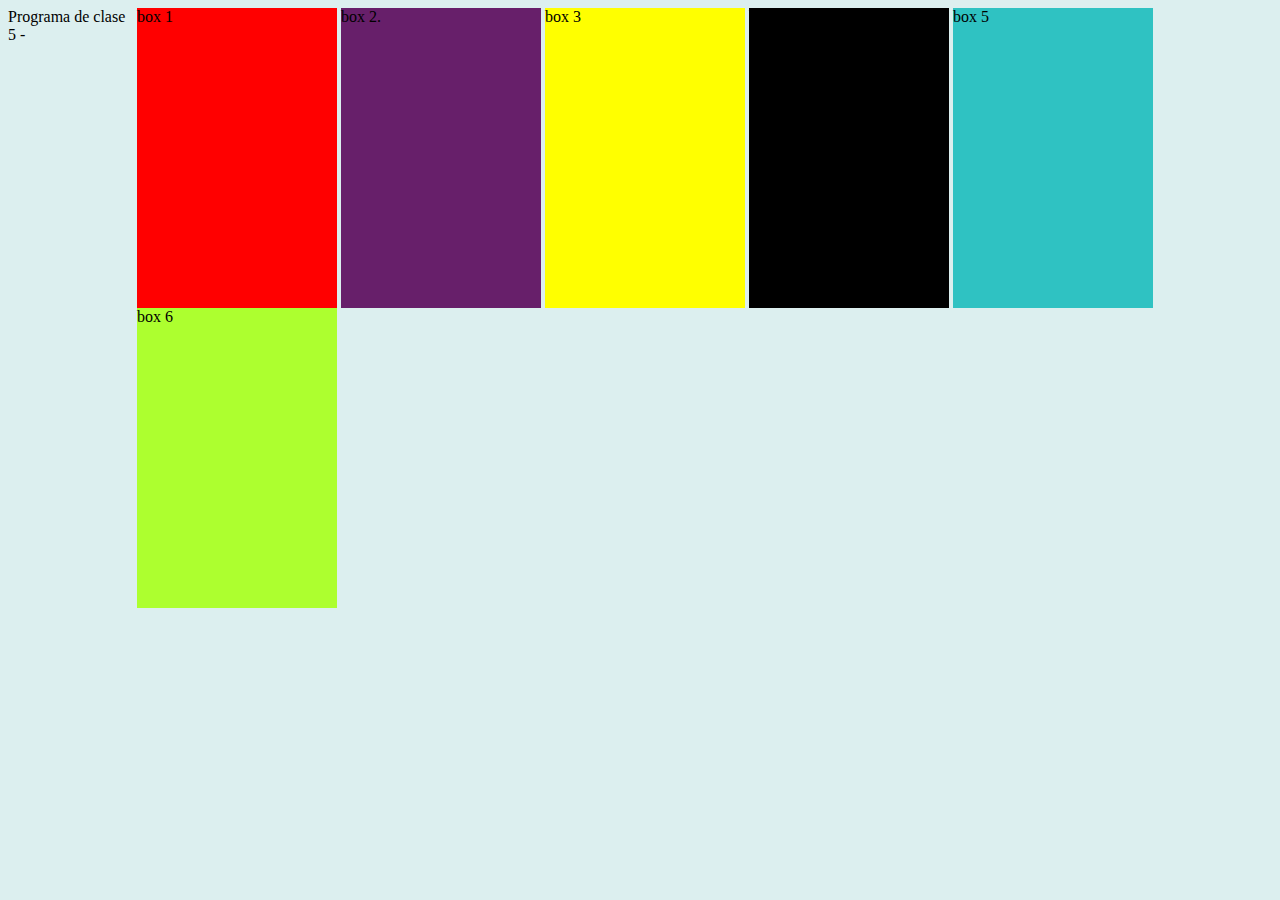
<file: clase5.html>
Programa de clase 5 
-
<!DOCTYPE html>
<html lang="es">
<head>
    <meta charset="UTF-8">
    <meta http-equiv="X-UA-Compatible" content="IE=edge">
    <meta name="viewport" content="width=device-width, initial-scale=1.0">
    <title>clase 5</title>
    <link rel="stylesheet" href="clase5.css"/> 
    <!-- link de hoja de estilos -->
</head>
<body>

    <div class="contenedor padre">  <!-- CONTIENE A TODAS LAS ETIQUETAS DIV PARA APLICAR FLEX BOX -->

    <div class="caja roja">box 1</div>

    <div class="caja rosa">box 2. </div>

    <div class="caja amarilla">box 3</div>

    <div class="caja negra">box 4</div>

    <div class="caja celeste ">box 5</div>

    <div class="caja verde">box 6</div>

</div> 
<!--cierro caja div padre  -->
    
    
    
</body>
</html>
</file>
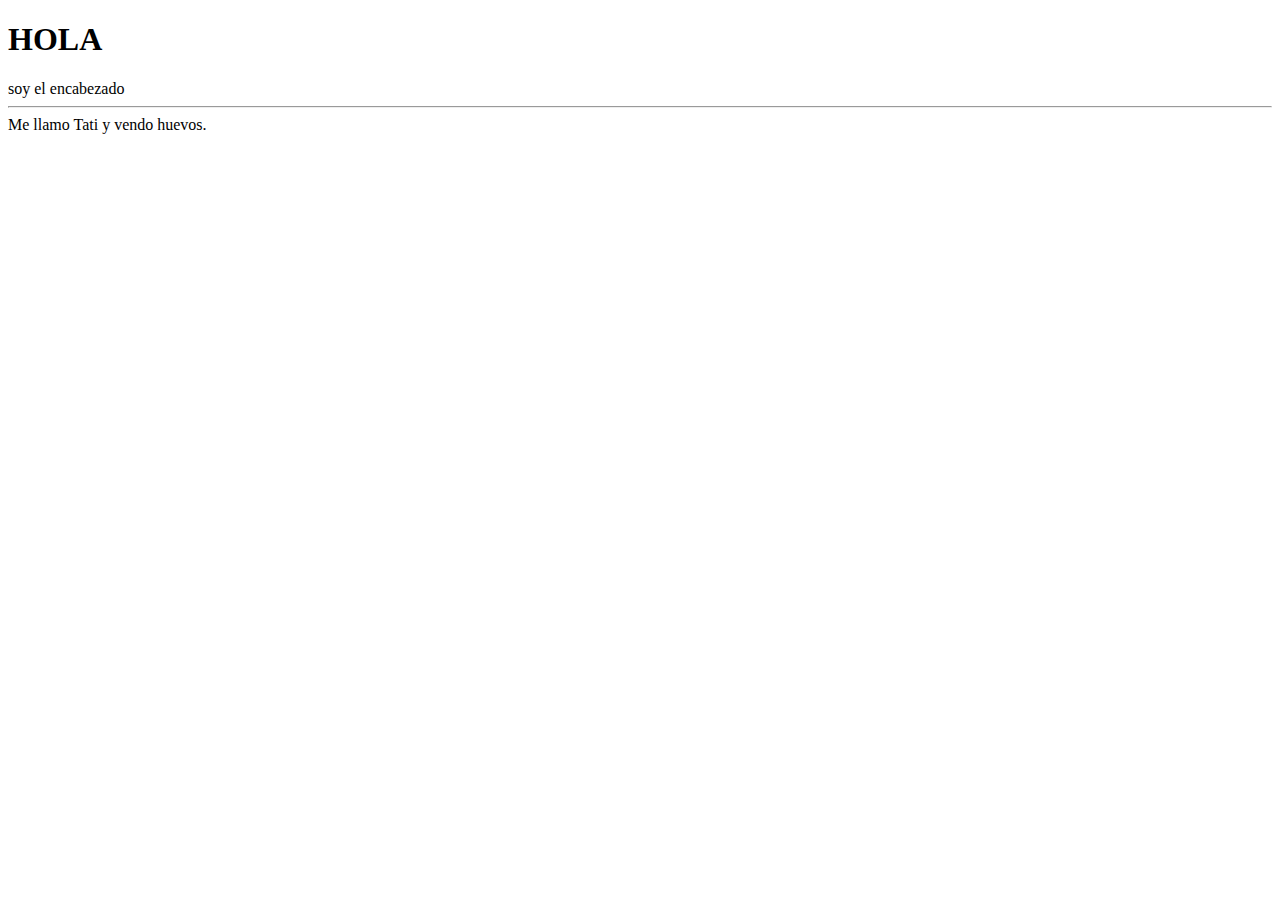
<file: introhtml-2-clase.html>
<!-- Seguanda clase de Full Starck -->
<!--Clase 2: Introducción a HTML
- ¿Qué es HTML?
- DOCTYPE y estructura básica
- Introducción a etiquetas
- Diferencia entre etiqueta de bloque y de línea
- Diferencia entre etiquetas de apertura y cierre, y cierre en sí mismo
- Atributos-->
<!DOCTYPE html>
<html lang="es">
<head>
    <meta charset="UTF-8">
    <meta http-equiv="X-UA-Compatible" content="IE=edge">
    <meta name="viewport" content="width=device-width, initial-scale=1.0">
    <title>Primer ejercico de curso </title>
</head>
<body>
    <h1>HOLA</h1>
    <header>soy el encabezado</header>
    <hr>
    Me llamo Tati y vendo huevos.
</body>
</html>
</file>
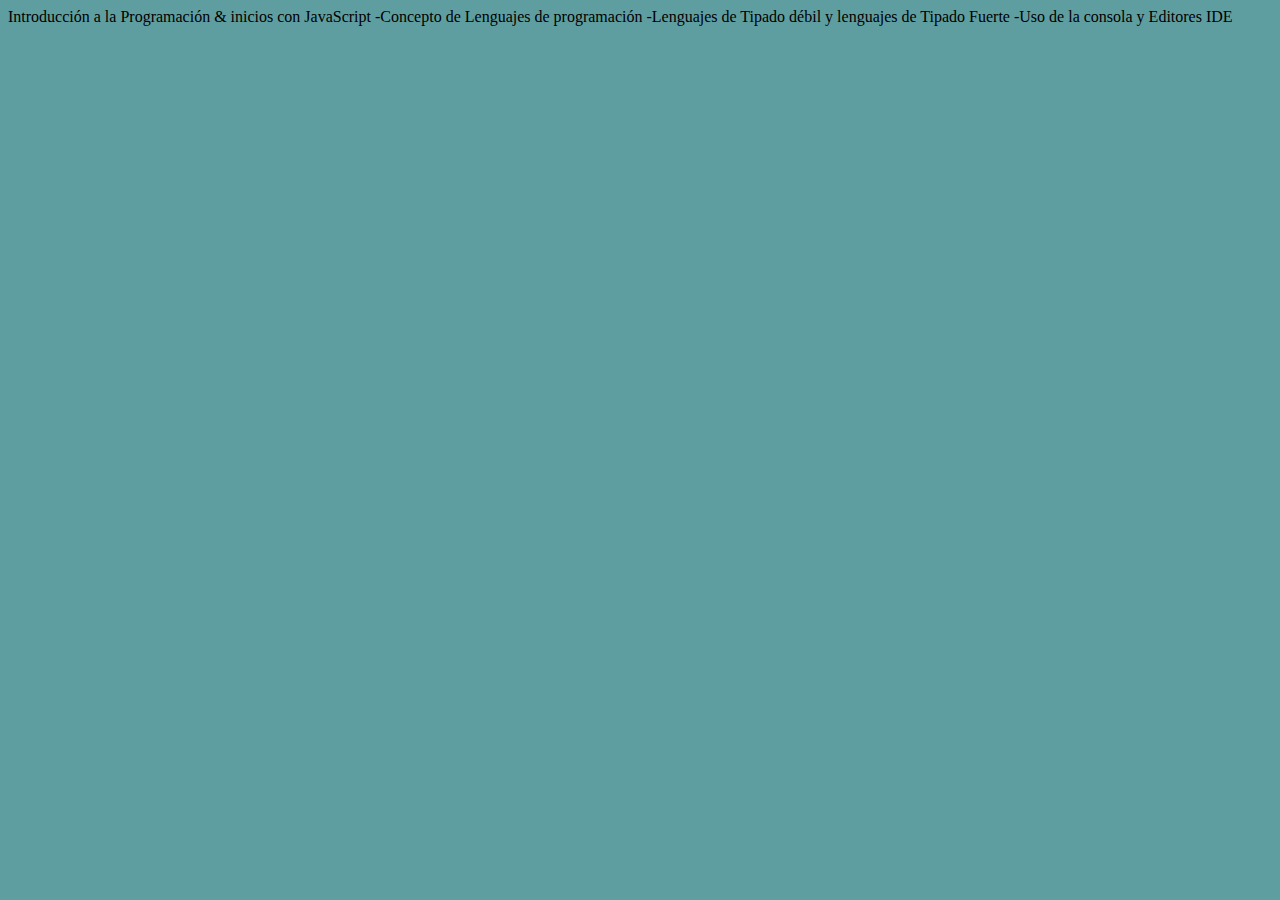
<file: clase-10/clase10.html>
<!DOCTYPE html>
<html lang="en">
<head>
    <meta charset="UTF-8">
    <meta http-equiv="X-UA-Compatible" content="IE=edge">
    <meta name="viewport" content="width=device-width, initial-scale=1.0">
    <link rel="stylesheet" href="clase10.css">
    <title>Clase 10</title>
</head>
<body>
<!-- Clase 10 y 11 del temario las unio, pero clase 10 en fin: firts class JS -->
Introducción a la Programación &
inicios con JavaScript
-Concepto de Lenguajes de programación
-Lenguajes de Tipado débil y lenguajes de Tipado Fuerte
-Uso de la consola y Editores IDE

 <script src="./js/mail.js"></script>    <!-- vinculación de js. Siempre antes de que termine el body  -->
</body>
</html>
</file>
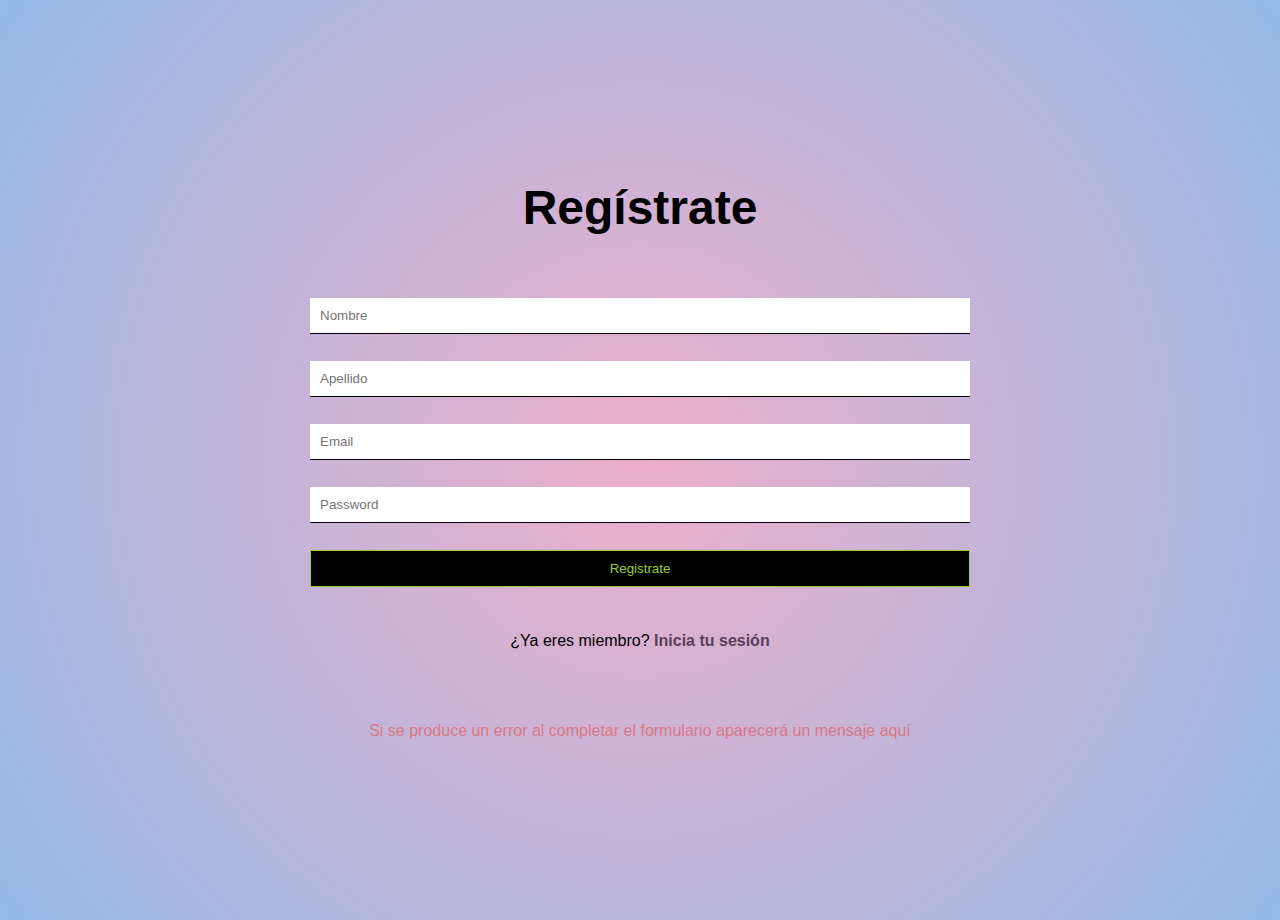
<file: clase-7/clase7.html>
<!-- repaso -->
<!DOCTYPE html>
<html lang="es">
<head>
    <meta charset="UTF-8">
    <meta http-equiv="X-UA-Compatible" content="IE=edge">
    <meta name="viewport" content="width=device-width, initial-scale=1.0">
    <link rel="stylesheet" href="clase7.css">
    <link rel="stylesheet" href="font-family: 'Dancing Script', cursive;
    font-family: 'Ubuntu', sans-serif;">
    <title>clase 7</title>
    
</head>
<body>

    <div class="fondodelformulario">    <!--div para fondo blanco de formulario-->
    <header class="titleContainer">
        <h1>Regístrate</h1>
    </header>
    <main class="formContainer">
        <form action="" class="formRegister">
            <input type="text" placeholder="Nombre" name="name" id="name" required class="input" /> 
            <input type="text" placeholder="Apellido" name="lastname" class="input"/>
            <input type="text" placeholder="Email" name="email" class="input"/>
            <input type="text" placeholder="Password" contraseña="password" class="input"/>
            <input type="submit" value="Registrate" class="submit"/>
        </form>
            <div class="textConteiner">
                <p class="">¿Ya eres miembro? <a href="#">Inicia tu sesión</a></p>
                <p class="erroetext">Si se produce un error al completar el formulario aparecerá un mensaje aquí</p>
            </div>

    </div>
    </main>




          
        
    
</body>
</html>
</file>
<file: clase5.css>
body {
    background-color: rgb(220, 239, 239);
    display: flex;
}

.caja{
    width: 200px;
    height: 300px;
    display: inline-block;
}

.roja {
    background-color: red;
}

.rosa {
    background-color: rgb(103, 31, 106);
}

.amarilla{
    background-color: yellow;
}

.negra {
    background-color: black;
}

.celeste {
    background-color: rgb(47, 194, 194);
}

.verde {
    background-color: greenyellow;
}
</file>
<file: clase-10/clase10.css>
body 
{background-color: cadetblue;
 }
</file>
<file: clase-7/clase7.css>
/* normalize */

* {
    margin: 0;
    padding: 0;
    box-sizing: border-box;
    text-decoration: none;
    color: black;
    font-family: 'Ubuntu', sans-serif;
    
   
} 

body {
    padding: 20vh 10vh;
    background: rgb(238,174,202);
    background: radial-gradient(circle, rgba(238,174,202,1) 0%, rgba(148,187,233,1) 100%);
    }

.titleContainer  h1 {
    text-align: center;
    margin-bottom: 7vh;
    font-size: 3rem;
    

}

.formRegister {
    width: 60%;
    display: flex;
    flex-direction: column;
    gap: 3vh
   
}

.formContainer {
    display: flex;
    align-items: center;
    flex-direction: column;
    align-items: center;
    gap: 5vh;
    
}

.textConteiner {
    display: flex;
    flex-direction: column;
    align-items: center;
    gap: 8vh;
}

.erroetext{
    color: #D97A84;
    text-align: center;
}

.input {
    padding: 10px;
    border: none;
    border-bottom: 1px solid black;
}

.submit {
    padding: 10px;
    background-color: black;
    color:yellowgreen;
    border: 1px solid yellowgreen;
    ;
}

.submit:hover {
    transition: 3s all;
    background: rgb(238,174,202);
background: linear-gradient(184deg, rgba(238,174,202,1) 0%, rgba(154,133,179,1) 100%);
    border: 1px solid rgb(245, 178, 245);
    color: blueviolet;
}

.formContainer p a {font-weight: bold;
    color:rgb(91, 64, 91);

}

/*.fondodelformulario {
    background-color: rgba(185, 182, 182, 0.932);
    padding: 10px;
    margin: 10px;
    border: 50px solid rgba(185, 182, 182, 0.932);
}*/

/* ese div lo uso para hacer un sector gris en este caso */
</file>
